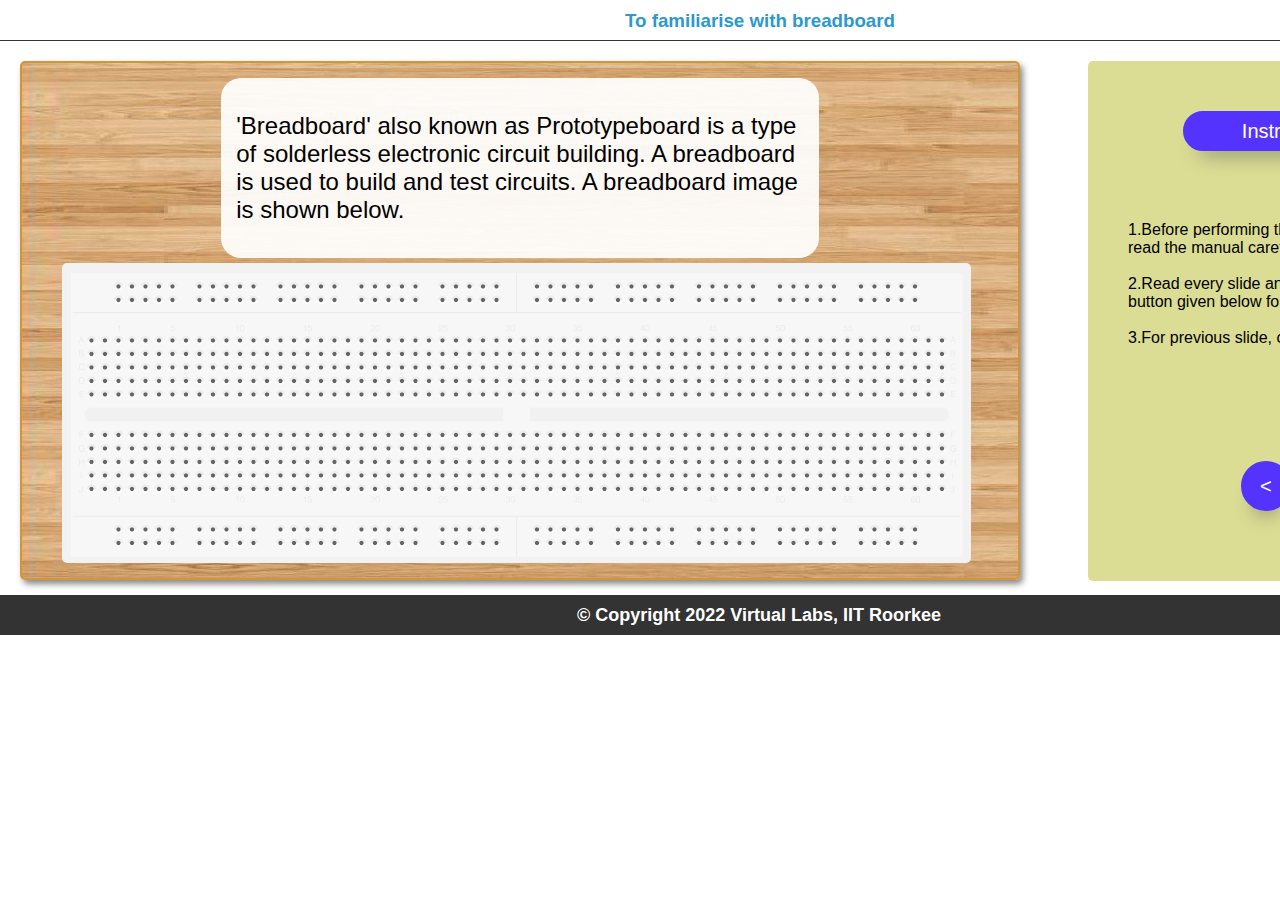
<file: simulation/index.html>
<!DOCTYPE html>
<html lang="en">

<head>
    <meta charset="UTF-8">
    <meta name="viewport" content="width=device-width, initial-scale=1.0">
    <title>To familiarise with breadboard</title>

    <!--JSplumb-->

  

    <link rel="stylesheet" href="css\jsplumbtoolkit-defaults.css">
    <script src="js/jsplumb.min.js"></script>

    <script src="js/jquery-latest.js"></script>
    <script src="js/jquery-ui-latest.js"></script>
    <script src="js/jquery.jsPlumb-1.3.9-all-min.js"></script>

    <!--jQuery-->
    <script src="js\jquery.min.js"></script>

    <!--CSS files-->
    <link rel="stylesheet" href="css/style.css">
</head>

<body onload="radioBtnfun();">
    
    <div id="exp-name">
        <h3>To familiarise with breadboard</h3>
    </div>
    <div id="simulation1">
        <div class="left">
            <div id="mid1">
                <div class="box">
                    <div class="msg-box">
                        <p id="textHere">
                        </p>
                    </div>
                </div>
                <div>
                    <img src="images/board.png" class="slider-img">
                </div>
            </div>
        </div>


        <div class="right">
            <div>
                <button class="right_btn">Instructions</button>
                <div style="padding: 40px;margin-top:30px;">
                    <ol style="list-style-type: none;float: left; text-align: left;">
                        <li>1.Before performing the experiment, please read the manual carefully.</li><br/>
                        <li>2.Read every slide and then click on next button given below for next slide.</li><br/>
                        <li>3.For previous slide, click on previous button.</li><br>
                    </ol>

                </div>
                <div style="margin-top: 150px;">
                    <button class="right_btn1" onclick="Prev();"><</button>
                    <button class="right_btn1" onclick="Next();">></button>
                </div>
            </div>
        </div>
    </div>
    <div id="simulation2">
        <div class="left">

            <div id="mid2">
                <br/>

                <div id="supply2"></div>

                <br/>
                <br/>
                <br/>
                <br/>

                <div id="board2">
                    <div id="R21">  <label id="r1" style="font-size: 15px;color: BLACK;z-index:2;position: absolute;top:450px;left: 170px;visibility: hidden;"><B>A</B></label>
                        <label id="r1" style="font-size: 15px;color: red;z-index:2;position: absolute;top:360px;left: 150px;visibility: hidden;"><B>R<sub>1</sub></B></label>
                        <label id="r1" style="font-size: 15px;color: BLACK;z-index:2;position: absolute;top: 275px;left: 170px;visibility: hidden;"><B>B</B></label>
                    </div>
                    <div id="led21">
                        <label id="l1" style="font-size: 15px;color: BLACK;z-index:2;position: absolute;top:450px;left: 250px;visibility: hidden;"><B>A</B></label>
                        <label id="l1" style="font-size: 15px;color: red;z-index:2;position: absolute;top:275px;left: 257px;visibility: hidden;"><B>L<sub>1</sub></B></label>
                    <label id="l1" style="font-size: 15px;color: BLACK;z-index:2;position: absolute;top: 450px;left: 264px;visibility: hidden;"><B>C</B></label>
                    </div>
                    <div id="led22">
                        <label id="l2" style="font-size: 15px;color: BLACK;z-index:2;position: absolute;top:450px;left: 344px;visibility: hidden;"><B>A</B></label>
                        <label id="l2" style="font-size: 15px;color: red;z-index:2;position: absolute;top:275px;left: 350px;visibility: hidden;"><B>L<sub>2</sub></B></label>
                    <label id="l2" style="font-size: 15px;color: BLACK;z-index:2;position: absolute;top: 450px;left: 358px;visibility: hidden;"><B>C</B></label>
                    </div>
                    <div id="led23">
                        <label id="l3" style="font-size: 15px;color: BLACK;z-index:2;position: absolute;top:450px;left: 438px;visibility: hidden;"><B>A</B></label>
                        <label id="l3" style="font-size: 15px;color: red;z-index:2;position: absolute;top:275px;left: 440px;visibility: hidden;"><B>L<sub>3</sub></B></label>
                    <label id="l3" style="font-size: 15px;color: BLACK;z-index:2;position: absolute;top: 450px;left: 452px;visibility: hidden;"><B>C</B></label>
                    </div>
                </div>

            </div>
            <div id="mid3">
                <br/>

                <div id="supply3"></div>


                <br/>
                <br/>
                <br/>
                <br/>

                <div id="board3">
                    <div id="R31">
                        <label id="r31" style="font-size: 15px;color: BLACK;z-index:2;position: absolute;top:450px;left: 170px;visibility: hidden;"><B>A</B></label>
                        <label id="r31" style="font-size: 15px;color: red;z-index:2;position: absolute;top:360px;left: 150px;visibility: hidden;"><B>R<sub>1</sub></B></label>
                        <label id="r31" style="font-size: 15px;color: BLACK;z-index:2;position: absolute;top: 275px;left: 170px;visibility: hidden;"><B>B</B></label>
                    </div>
                    <div id="led31">
                        <label id="l31" style="font-size: 15px;color: BLACK;z-index:2;position: absolute;top:450px;left: 250px;visibility: hidden;"><B>A</B></label>
                        <label id="l31" style="font-size: 15px;color: red;z-index:2;position: absolute;top:275px;left: 254px;visibility: hidden;"><B>L<sub>1</sub></B></label>
                        <label id="l31" style="font-size: 15px;color: BLACK;z-index:2;position: absolute;top: 450px;left: 264px;visibility: hidden;"><B>C</B></label>
    
                    </div>
                    <div id="R32">
                        <label id="r32" style="font-size: 15px;color: BLACK;z-index:2;position: absolute;top:450px;left: 386px;visibility: hidden;"><B>A</B></label>
                        <label id="r32" style="font-size: 15px;color: red;z-index:2;position: absolute;top:360px;left: 366px;visibility: hidden;"><B>R<sub>2</sub></B></label>
                        <label id="r32" style="font-size: 15px;color: BLACK;z-index:2;position: absolute;top: 275px;left: 386px;visibility: hidden;"><B>B</B></label>
                    </div>
                    <div id="led32">
                        <label id="l32" style="font-size: 15px;color: BLACK;z-index:2;position: absolute;top:450px;left: 468px;visibility: hidden;"><B>A</B></label>
                        <label id="l32" style="font-size: 15px;color: red;z-index:2;position: absolute;top:275px;left: 473px;visibility: hidden;"><B>L<sub>2</sub></B></label>
                        <label id="l32" style="font-size: 15px;color: BLACK;z-index:2;position: absolute;top: 450px;left: 482px;visibility: hidden;"><B>C</B></label>
                    </div>
                    <div id="R33">
                        <label id="r33" style="font-size: 15px;color: BLACK;z-index:2;position: absolute;top:450px;left: 604px;visibility: hidden;"><B>A</B></label>
                        <label id="r33" style="font-size: 15px;color: red;z-index:2;position: absolute;top:360px;left: 584px;visibility: hidden;"><B>R<sub>3</sub></B></label>
                        <label id="r33" style="font-size: 15px;color: BLACK;z-index:2;position: absolute;top: 275px;left: 604px;visibility: hidden;"><B>B</B></label>
                    </div>
                    <div id="led33">
                        <label id="l33" style="font-size: 15px;color: BLACK;z-index:2;position: absolute;top:450px;left: 686px;visibility: hidden;"><B>A</B></label>
                        <label id="l33" style="font-size: 15px;color: red;z-index:2;position: absolute;top:275px;left: 693px;visibility: hidden;"><B>L<sub>3</sub></B></label>
                    <label id="l33" style="font-size: 15px;color: BLACK;z-index:2;position: absolute;top: 450px;left: 700px;visibility: hidden;"><B>C</B></label>
                    </div>
                </div>

            </div>

            <div class="bottom">
                <div>
                    <button id="check" onclick="checkCircuit()" disabled>Check Connection</button>
                    <button id="reset" onclick="reload()">Reset</button>
                </div>
            </div>
        </div>

        <div class="right">
            <div>
                <div class="radioBtn">
                    <div>
                        
                        <div>
                            <label class="container">
                                <input type="radio" checked="checked" name="radio" value="Series" oninput="radioBtnfun();">
                                <span class="checkmark">Series</span>
                            </label>
                            <label class="container" style="margin-left: 30px;">
                                <input type="radio" name="radio" value="Parallel" oninput="radioBtnfun();">
                                <span class="checkmark">Parallel</span>
                            </label>
                        </div>
    
                    </div>
    
                </div>
                <button class="right_btn2" id="First2">Instructions</button>
                <div class="Button-data" id="First_Data2" >
                    <div class="panel">
                        <button class="close-btn" id="close-btn2"><span>&#10005</span></button>
                        <p>Series connections on Breadboard -</p>
                        <br/>
                        <ol type="1" style="padding-left: 20px;text-align: left;">
                        <li>Click on the Component button to place components on the table.</li>
                        <li>Make connections as per the circuit diagram.</li>
                        <figure>
                            <img src="images/image003.jpg" style="height: 160px; width:400px; margin-left: 15px;">
                           <figcaption style="margin-left: 20px;">Fig. 1 Circuit diagram for series connections of LEDs</figcaption>
                          </figure><br/>
                        <li>Click on Check Connections button. If connections are right, click on ‘OK’, then Simulation will become active. </li>
                        <li>Observe output i.e. all LEDs will be ON.</li>
                        <li>Now select Parallel connection.</li>
                    </ol>
                    </div>
                </div>
                <button class="right_btn2" id="First3">Instructions</button>
                <div class="Button-data" id="First_Data3" >
                    <div class="panel">
                        <button class="close-btn" id="close-btn3"><span>&#10005</span></button>
                        <p>Parallel connections on Breadboard -</p>
                        <br/>
                        <ol type="1" style="padding-left: 20px;text-align: left;">
                            <li>Click on the Component button to place components on the table.</li>
                            <li>Make connections as per the circuit diagram.</li>
                            <figure>
                                <img src="images/image005.jpg" style="height: 160px; width:300px; margin-left: 50px;">
                                <figcaption style="margin-left: 20px;">Fig. 1 Circuit diagram for parallel connections of LEDs</figcaption>
                              </figure>
                              <br/>
                            <li>Click on Check Connections button. If connections are right, click on ‘OK’, then Simulation will become active.</li>
                            <li>Observe output i.e. all LEDs will be ON.</li>
                            <li>Click on ‘>’ button for next slide.</li>
                        </ol>
                    </div>
                </div>
            </div>
            <div class="Components" id="seriesComp">
                <button class="right_btn" id="second">Components</button>
                <div style="margin-top: 25px;">
                    <button class="comp-btn" id="breadbutton" style="margin-left: 40px;" onclick="breadboard2()">Breadboard</button>
                    <button class="comp-btn" id="supplybutton" onclick="supply2()">Supply</button>
                </div>
                <div>
                    <button class="comp-btn" id="resistancebutton" style="margin-left: 40px;" onclick="R21()">Resistance</button>                   
                    <button class="comp-btn" id="ledbutton" onclick="led21();led22();led23();">LED</button>
     
                </div>
            </div>
            <div class="Components" id="parallelComp">
                <button class="right_btn" id="second">Components</button>
                <div style="margin-top: 25px;">
                    <button class="comp-btn" id="breadbutton3" style="margin-left: 40px;" onclick="breadboard3()">Breadboard</button>
                    <button class="comp-btn"  id="supplybutton3" onclick="supply3()">Supply</button>
                </div>
                <div>
                    <button class="comp-btn" id="resistancebutton3" style="margin-left: 40px;" onclick="R31();R32();R33();" >Resistance</button>
                    <button class="comp-btn" id="ledbutton3" onclick="led31();led32();led33();">LED</button>
   
                </div>
            </div>
            <div style="margin-top: 10px;">
                    <button class="right_btn1" onclick="Prev();"><</button>
                    <button class="right_btn1" onclick="Next();">></button>
                </div>

        </div>
    </div>
    <div id="simulation4">
        <div class="left">

            <div id="mid4">

                <br/>

                <div id="supply4"></div>

                <div id="inputs">
                    <label>A</label>
                    <div id="input_A"><img src="images/switch_0.png" id="input_a" width="50" height="75" onclick="changeA()"></div>
                    <label>B</label>
                    <div id="input_B"><img src="images/switch_0.png" id="input_b" width="50" height="75" onclick="changeB()"></div>
                </div>

                <br/>
                <br/>
                <br/>
                <br/>

                <div id="board4">
                    <div id="ic7432"></div>
                    <div id="R41">
                        <label id="r41" style="font-size: 15px;color: BLACK;z-index:2;position: absolute;top:470px;left: 426px;visibility: hidden;"><B>A</B></label>
                        <label id="r41" style="font-size: 15px;color: red;z-index:2;position: absolute;top:380px;left: 406px;visibility: hidden;"><B>R<sub>1</sub></B></label>
                        <label id="r41" style="font-size: 15px;color: BLACK;z-index:2;position: absolute;top: 295px;left: 426px;visibility: hidden;"><B>B</B></label>
                    </div>
                    <div id="led41">
                        <label id="l41" style="font-size: 15px;color: BLACK;z-index:2;position: absolute;top:470px;left: 510px;visibility: hidden;"><B>A</B></label>
                        <label id="l41" style="font-size: 15px;color: red;z-index:2;position: absolute;top:295px;left: 515px;visibility: hidden;"><B>L<sub>1</sub></B></label>
                        <label id="l41" style="font-size: 15px;color: BLACK;z-index:2;position: absolute;top: 470px;left: 523px;visibility: hidden;"><B>C</B></label>
                    </div>
                </div>

            </div>
            <div class="bottom">
                <div>
                    <button id="check1" onclick="checkCircuit4()" disabled>Check Connection</button>
                    <button id="reset" onclick="reload()">Reset</button>
                </div>
            </div>
        </div>

        <div class="right">
            <div class="Button-data" id="First_Data4">
                <div class="panel" style="height: 650px;">
                    <button class="close-btn" id="close-btn4"><span>&#10005</span></button>
                    <p>Familiarisation with Logic Gate connections of an IC 7432 - </p>
                    <br/>
                    <ol type="1" style="padding-left: 20px;text-align: justify;">
                        <li>Click on the '<b>Component</b>' button to place components on the table.</li>
                        <li>Connect pin 14 to the power supply (+5V) and pin 7 to ground (0V). (Refer pin diagram of IC 7432).</li>
                        <li>Connect pin 1 and pin 2 to toggle switches A and B respectively.</li>
                        <li>Connect corresponding output terminal (pin 3) to resistance (220 Ω). The other end of resistance is connected to positive (+) terminal of LED.</li>
                        <li>Connect negative (–) terminal of the LED to ground.</li>
                        <figure>
                            <img src="images/image007.png" style="height: 150px; margin-left: 20px;">
                            <figcaption style="margin-left: 100px;">Fig. 1 Pin diagram of IC 7432</figcaption>
                          </figure>
                          <br/>
                        <li>Click on '<B>Check Connections</B>' button. If connections are right, click on ‘OK’, then Simulation will become active. </li>
                        <li>Apply different combinations (0,0); (0,1); (1,0) and (1,1) to input terminals of one gate (say pins 1 and 2) by using toggle switches A and B.</li>
                        <li>Observe the corresponding output on the LED.</li>
                        <li>Fill the observed values in the Truth Table.</li>
                        <li>Verify the Truth Table of OR gate from the experimental results by clicking on '<b>Check</b>' button, if outputs are correct then click on OK.</li>
                        <li>Repeat steps 3 to 10 for different gates of the IC. </li>
                    </ol>

            
                </div>
            </div>
            <div class="Button-data" id="Second_Data4">
                <div class="Components2" style="padding: 10px;">
                    <button class="close-btn" id="close-btn5" style="margin-top: 7px;"><span>&#10005</span></button>
                    <div>
                        <button id="breadbutton4" onclick="breadboard4()">Breadboard</button>
                        <button id="supplybutton4" onclick="supply4()">Supply</button>
                        <button id="icbutton4" onclick="ic7432()">IC7432</button>
                    </div>
                    <div>
                        <button id="ledbutton4" onclick="led41()">LED</button>                      
                        <button id="resistancebutton4" onclick="R41()">Resistance</button>                                        
                        <button id="inputsbutton4" onclick="inputs()">Toggle Switches</button>
                    </div>
                </div>
            </div>
            <div>
                <button class="right_btn" id="First4">Instructions</button>
                <button class="right_btn" id="second4" style="margin-top: 20px;">Components</button>
            </div>
            

            <div class="truth_table" id="table">
                <h2>Truth table</h2>
                <div id="a">
                    <table class="table">
                        <thead>
                            <tr>
                                <th>A</th>
                                <th>B</th>
                                <th> A+B </th>

                            </tr>
                        </thead>
                        <tbody>
                            <tr>
                                <td>0</td>
                                <td>0</td>
                                <td><input id="a1" type="text"></td>

                            </tr>
                            <tr>
                                <td>0</td>
                                <td>1</td>
                                <td><input id="a2" type="text"></td>

                            </tr>
                            <tr>
                                <td>1</td>
                                <td>0</td>
                                <td><input id="a3" type="text"></td>

                            </tr>
                            <tr>
                                <td>1</td>
                                <td>1</td>
                                <td><input id="a4" type="text"></td>

                            </tr>
                        </tbody>

                    </table>
                    <div class="table_btn">
                        <button id="tab_reset" onclick="resetTable()">Reset</button>
                        <button class="tab_check" id="tab_check" onclick="a()" disabled>Check</button>
                       
                    </div>
                </div>
              
            </div>



            <div style="margin-top: 10px;">
                    <button class="right_btn1" onclick="Prev();"><</button>
                    <button class="right_btn1" onclick="Next();">></button>
                </div>

        </div>
    </div>
    <div id="copyright">
        <p style="font-weight:bold">&copy; Copyright 2022 Virtual Labs, IIT Roorkee</p>
    </div>
    <script src="js/index.js"></script>
<script src="../assets/js/iframeResize.js"></script></body>

<script src="js/graph.js"></script>

</html>
</file>
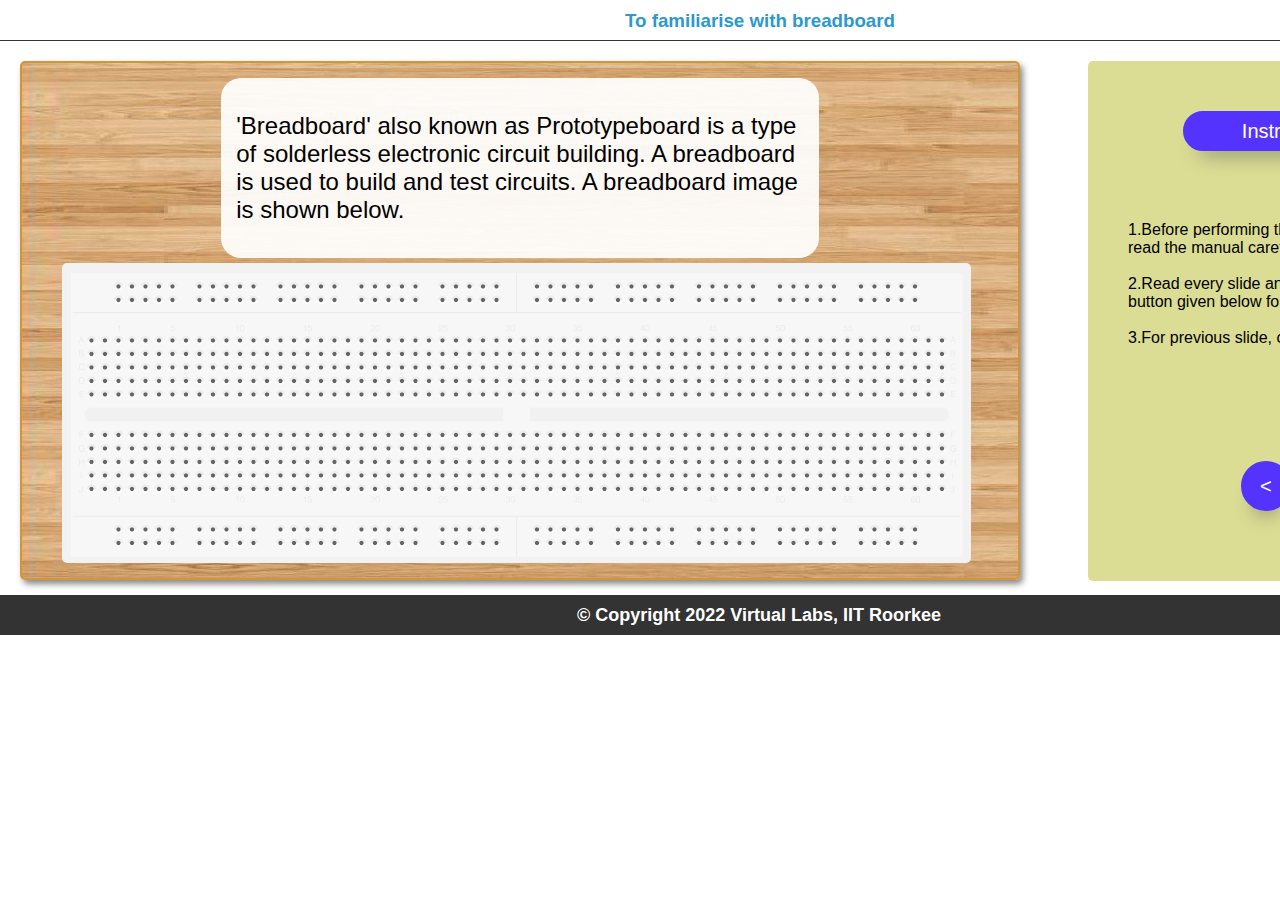
<file: experiment/simulation/index.html>
<!DOCTYPE html>
<html lang="en">

<head>
    <meta charset="UTF-8">
    <meta name="viewport" content="width=device-width, initial-scale=1.0">
    <title>To familiarise with breadboard</title>

    <!--JSplumb-->

  

    <link rel="stylesheet" href="css\jsplumbtoolkit-defaults.css">
    <script src="js/jsplumb.min.js"></script>

    <script src="js/jquery-latest.js"></script>
    <script src="js/jquery-ui-latest.js"></script>
    <script src="js/jquery.jsPlumb-1.3.9-all-min.js"></script>

    <!--jQuery-->
    <script src="js\jquery.min.js"></script>

    <!--CSS files-->
    <link rel="stylesheet" href="css/style.css">
</head>

<body onload="radioBtnfun();">
    
    <div id="exp-name">
        <h3>To familiarise with breadboard</h3>
    </div>
    <div id="simulation1">
        <div class="left">
            <div id="mid1">
                <div class="box">
                    <div class="msg-box">
                        <p id="textHere">
                        </p>
                    </div>
                </div>
                <div>
                    <img src="images/board.png" class="slider-img">
                </div>
            </div>
        </div>


        <div class="right">
            <div>
                <button class="right_btn">Instructions</button>
                <div style="padding: 40px;margin-top:30px;">
                    <ol style="list-style-type: none;float: left; text-align: left;">
                        <li>1.Before performing the experiment, please read the manual carefully.</li><br/>
                        <li>2.Read every slide and then click on next button given below for next slide.</li><br/>
                        <li>3.For previous slide, click on previous button.</li><br>
                    </ol>

                </div>
                <div style="margin-top: 150px;">
                    <button class="right_btn1" onclick="Prev();"><</button>
                    <button class="right_btn1" onclick="Next();">></button>
                </div>
            </div>
        </div>
    </div>
    <div id="simulation2">
        <div class="left">

            <div id="mid2">
                <br/>

                <div id="supply2"></div>

                <br/>
                <br/>
                <br/>
                <br/>

                <div id="board2">
                    <div id="R21">  <label id="r1" style="font-size: 15px;color: BLACK;z-index:2;position: absolute;top:450px;left: 170px;visibility: hidden;"><B>A</B></label>
                        <label id="r1" style="font-size: 15px;color: red;z-index:2;position: absolute;top:360px;left: 150px;visibility: hidden;"><B>R<sub>1</sub></B></label>
                        <label id="r1" style="font-size: 15px;color: BLACK;z-index:2;position: absolute;top: 275px;left: 170px;visibility: hidden;"><B>B</B></label>
                    </div>
                    <div id="led21">
                        <label id="l1" style="font-size: 15px;color: BLACK;z-index:2;position: absolute;top:450px;left: 250px;visibility: hidden;"><B>A</B></label>
                        <label id="l1" style="font-size: 15px;color: red;z-index:2;position: absolute;top:275px;left: 257px;visibility: hidden;"><B>L<sub>1</sub></B></label>
                    <label id="l1" style="font-size: 15px;color: BLACK;z-index:2;position: absolute;top: 450px;left: 264px;visibility: hidden;"><B>C</B></label>
                    </div>
                    <div id="led22">
                        <label id="l2" style="font-size: 15px;color: BLACK;z-index:2;position: absolute;top:450px;left: 344px;visibility: hidden;"><B>A</B></label>
                        <label id="l2" style="font-size: 15px;color: red;z-index:2;position: absolute;top:275px;left: 350px;visibility: hidden;"><B>L<sub>2</sub></B></label>
                    <label id="l2" style="font-size: 15px;color: BLACK;z-index:2;position: absolute;top: 450px;left: 358px;visibility: hidden;"><B>C</B></label>
                    </div>
                    <div id="led23">
                        <label id="l3" style="font-size: 15px;color: BLACK;z-index:2;position: absolute;top:450px;left: 438px;visibility: hidden;"><B>A</B></label>
                        <label id="l3" style="font-size: 15px;color: red;z-index:2;position: absolute;top:275px;left: 440px;visibility: hidden;"><B>L<sub>3</sub></B></label>
                    <label id="l3" style="font-size: 15px;color: BLACK;z-index:2;position: absolute;top: 450px;left: 452px;visibility: hidden;"><B>C</B></label>
                    </div>
                </div>

            </div>
            <div id="mid3">
                <br/>

                <div id="supply3"></div>


                <br/>
                <br/>
                <br/>
                <br/>

                <div id="board3">
                    <div id="R31">
                        <label id="r31" style="font-size: 15px;color: BLACK;z-index:2;position: absolute;top:450px;left: 170px;visibility: hidden;"><B>A</B></label>
                        <label id="r31" style="font-size: 15px;color: red;z-index:2;position: absolute;top:360px;left: 150px;visibility: hidden;"><B>R<sub>1</sub></B></label>
                        <label id="r31" style="font-size: 15px;color: BLACK;z-index:2;position: absolute;top: 275px;left: 170px;visibility: hidden;"><B>B</B></label>
                    </div>
                    <div id="led31">
                        <label id="l31" style="font-size: 15px;color: BLACK;z-index:2;position: absolute;top:450px;left: 250px;visibility: hidden;"><B>A</B></label>
                        <label id="l31" style="font-size: 15px;color: red;z-index:2;position: absolute;top:275px;left: 254px;visibility: hidden;"><B>L<sub>1</sub></B></label>
                        <label id="l31" style="font-size: 15px;color: BLACK;z-index:2;position: absolute;top: 450px;left: 264px;visibility: hidden;"><B>C</B></label>
    
                    </div>
                    <div id="R32">
                        <label id="r32" style="font-size: 15px;color: BLACK;z-index:2;position: absolute;top:450px;left: 386px;visibility: hidden;"><B>A</B></label>
                        <label id="r32" style="font-size: 15px;color: red;z-index:2;position: absolute;top:360px;left: 366px;visibility: hidden;"><B>R<sub>2</sub></B></label>
                        <label id="r32" style="font-size: 15px;color: BLACK;z-index:2;position: absolute;top: 275px;left: 386px;visibility: hidden;"><B>B</B></label>
                    </div>
                    <div id="led32">
                        <label id="l32" style="font-size: 15px;color: BLACK;z-index:2;position: absolute;top:450px;left: 468px;visibility: hidden;"><B>A</B></label>
                        <label id="l32" style="font-size: 15px;color: red;z-index:2;position: absolute;top:275px;left: 473px;visibility: hidden;"><B>L<sub>2</sub></B></label>
                        <label id="l32" style="font-size: 15px;color: BLACK;z-index:2;position: absolute;top: 450px;left: 482px;visibility: hidden;"><B>C</B></label>
                    </div>
                    <div id="R33">
                        <label id="r33" style="font-size: 15px;color: BLACK;z-index:2;position: absolute;top:450px;left: 604px;visibility: hidden;"><B>A</B></label>
                        <label id="r33" style="font-size: 15px;color: red;z-index:2;position: absolute;top:360px;left: 584px;visibility: hidden;"><B>R<sub>3</sub></B></label>
                        <label id="r33" style="font-size: 15px;color: BLACK;z-index:2;position: absolute;top: 275px;left: 604px;visibility: hidden;"><B>B</B></label>
                    </div>
                    <div id="led33">
                        <label id="l33" style="font-size: 15px;color: BLACK;z-index:2;position: absolute;top:450px;left: 686px;visibility: hidden;"><B>A</B></label>
                        <label id="l33" style="font-size: 15px;color: red;z-index:2;position: absolute;top:275px;left: 693px;visibility: hidden;"><B>L<sub>3</sub></B></label>
                    <label id="l33" style="font-size: 15px;color: BLACK;z-index:2;position: absolute;top: 450px;left: 700px;visibility: hidden;"><B>C</B></label>
                    </div>
                </div>

            </div>

            <div class="bottom">
                <div>
                    <button id="check" onclick="checkCircuit()" disabled>Check Connection</button>
                    <button id="reset" onclick="reload()">Reset</button>
                </div>
            </div>
        </div>

        <div class="right">
            <div>
                <div class="radioBtn">
                    <div>
                        
                        <div>
                            <label class="container">
                                <input type="radio" checked="checked" name="radio" value="Series" oninput="radioBtnfun();">
                                <span class="checkmark">Series</span>
                            </label>
                            <label class="container" style="margin-left: 30px;">
                                <input type="radio" name="radio" value="Parallel" oninput="radioBtnfun();">
                                <span class="checkmark">Parallel</span>
                            </label>
                        </div>
    
                    </div>
    
                </div>
                <button class="right_btn2" id="First2">Instructions</button>
                <div class="Button-data" id="First_Data2" >
                    <div class="panel">
                        <button class="close-btn" id="close-btn2"><span>&#10005</span></button>
                        <p>Series connections on Breadboard -</p>
                        <br/>
                        <ol type="1" style="padding-left: 20px;text-align: left;">
                        <li>Click on the Component button to place components on the table.</li>
                        <li>Make connections as per the circuit diagram.</li>
                        <figure>
                            <img src="images/image003.jpg" style="height: 160px; width:400px; margin-left: 15px;">
                           <figcaption style="margin-left: 20px;">Fig. 1 Circuit diagram for series connections of LEDs</figcaption>
                          </figure><br/>
                        <li>Click on Check Connections button. If connections are right, click on ‘OK’, then Simulation will become active. </li>
                        <li>Observe output i.e. all LEDs will be ON.</li>
                        <li>Now select Parallel connection.</li>
                    </ol>
                    </div>
                </div>
                <button class="right_btn2" id="First3">Instructions</button>
                <div class="Button-data" id="First_Data3" >
                    <div class="panel">
                        <button class="close-btn" id="close-btn3"><span>&#10005</span></button>
                        <p>Parallel connections on Breadboard -</p>
                        <br/>
                        <ol type="1" style="padding-left: 20px;text-align: left;">
                            <li>Click on the Component button to place components on the table.</li>
                            <li>Make connections as per the circuit diagram.</li>
                            <figure>
                                <img src="images/image005.jpg" style="height: 160px; width:300px; margin-left: 50px;">
                                <figcaption style="margin-left: 20px;">Fig. 1 Circuit diagram for parallel connections of LEDs</figcaption>
                              </figure>
                              <br/>
                            <li>Click on Check Connections button. If connections are right, click on ‘OK’, then Simulation will become active.</li>
                            <li>Observe output i.e. all LEDs will be ON.</li>
                            <li>Click on ‘>’ button for next slide.</li>
                        </ol>
                    </div>
                </div>
            </div>
            <div class="Components" id="seriesComp">
                <button class="right_btn" id="second">Components</button>
                <div style="margin-top: 25px;">
                    <button class="comp-btn" id="breadbutton" style="margin-left: 40px;" onclick="breadboard2()">Breadboard</button>
                    <button class="comp-btn" id="supplybutton" onclick="supply2()">Supply</button>
                </div>
                <div>
                    <button class="comp-btn" id="resistancebutton" style="margin-left: 40px;" onclick="R21()">Resistance</button>                   
                    <button class="comp-btn" id="ledbutton" onclick="led21();led22();led23();">LED</button>
     
                </div>
            </div>
            <div class="Components" id="parallelComp">
                <button class="right_btn" id="second">Components</button>
                <div style="margin-top: 25px;">
                    <button class="comp-btn" id="breadbutton3" style="margin-left: 40px;" onclick="breadboard3()">Breadboard</button>
                    <button class="comp-btn"  id="supplybutton3" onclick="supply3()">Supply</button>
                </div>
                <div>
                    <button class="comp-btn" id="resistancebutton3" style="margin-left: 40px;" onclick="R31();R32();R33();" >Resistance</button>
                    <button class="comp-btn" id="ledbutton3" onclick="led31();led32();led33();">LED</button>
   
                </div>
            </div>
            <div style="margin-top: 10px;">
                    <button class="right_btn1" onclick="Prev();"><</button>
                    <button class="right_btn1" onclick="Next();">></button>
                </div>

        </div>
    </div>
    <div id="simulation4">
        <div class="left">

            <div id="mid4">

                <br/>

                <div id="supply4"></div>

                <div id="inputs">
                    <label>A</label>
                    <div id="input_A"><img src="images/switch_0.png" id="input_a" width="50" height="75" onclick="changeA()"></div>
                    <label>B</label>
                    <div id="input_B"><img src="images/switch_0.png" id="input_b" width="50" height="75" onclick="changeB()"></div>
                </div>

                <br/>
                <br/>
                <br/>
                <br/>

                <div id="board4">
                    <div id="ic7432"></div>
                    <div id="R41">
                        <label id="r41" style="font-size: 15px;color: BLACK;z-index:2;position: absolute;top:470px;left: 426px;visibility: hidden;"><B>A</B></label>
                        <label id="r41" style="font-size: 15px;color: red;z-index:2;position: absolute;top:380px;left: 406px;visibility: hidden;"><B>R<sub>1</sub></B></label>
                        <label id="r41" style="font-size: 15px;color: BLACK;z-index:2;position: absolute;top: 295px;left: 426px;visibility: hidden;"><B>B</B></label>
                    </div>
                    <div id="led41">
                        <label id="l41" style="font-size: 15px;color: BLACK;z-index:2;position: absolute;top:470px;left: 510px;visibility: hidden;"><B>A</B></label>
                        <label id="l41" style="font-size: 15px;color: red;z-index:2;position: absolute;top:295px;left: 515px;visibility: hidden;"><B>L<sub>1</sub></B></label>
                        <label id="l41" style="font-size: 15px;color: BLACK;z-index:2;position: absolute;top: 470px;left: 523px;visibility: hidden;"><B>C</B></label>
                    </div>
                </div>

            </div>
            <div class="bottom">
                <div>
                    <button id="check1" onclick="checkCircuit4()" disabled>Check Connection</button>
                    <button id="reset" onclick="reload()">Reset</button>
                </div>
            </div>
        </div>

        <div class="right">
            <div class="Button-data" id="First_Data4">
                <div class="panel" style="height: 650px;">
                    <button class="close-btn" id="close-btn4"><span>&#10005</span></button>
                    <p>Familiarisation with Logic Gate connections of an IC 7432 - </p>
                    <br/>
                    <ol type="1" style="padding-left: 20px;text-align: justify;">
                        <li>Click on the '<b>Component</b>' button to place components on the table.</li>
                        <li>Connect pin 14 to the power supply (+5V) and pin 7 to ground (0V). (Refer pin diagram of IC 7432).</li>
                        <li>Connect pin 1 and pin 2 to toggle switches A and B respectively.</li>
                        <li>Connect corresponding output terminal (pin 3) to resistance (220 Ω). The other end of resistance is connected to positive (+) terminal of LED.</li>
                        <li>Connect negative (–) terminal of the LED to ground.</li>
                        <figure>
                            <img src="images/image007.png" style="height: 150px; margin-left: 20px;">
                            <figcaption style="margin-left: 100px;">Fig. 1 Pin diagram of IC 7432</figcaption>
                          </figure>
                          <br/>
                        <li>Click on '<B>Check Connections</B>' button. If connections are right, click on ‘OK’, then Simulation will become active. </li>
                        <li>Apply different combinations (0,0); (0,1); (1,0) and (1,1) to input terminals of one gate (say pins 1 and 2) by using toggle switches A and B.</li>
                        <li>Observe the corresponding output on the LED.</li>
                        <li>Fill the observed values in the Truth Table.</li>
                        <li>Verify the Truth Table of OR gate from the experimental results by clicking on '<b>Check</b>' button, if outputs are correct then click on OK.</li>
                        <li>Repeat steps 3 to 10 for different gates of the IC. </li>
                    </ol>

            
                </div>
            </div>
            <div class="Button-data" id="Second_Data4">
                <div class="Components2" style="padding: 10px;">
                    <button class="close-btn" id="close-btn5" style="margin-top: 7px;"><span>&#10005</span></button>
                    <div>
                        <button id="breadbutton4" onclick="breadboard4()">Breadboard</button>
                        <button id="supplybutton4" onclick="supply4()">Supply</button>
                        <button id="icbutton4" onclick="ic7432()">IC7432</button>
                    </div>
                    <div>
                        <button id="ledbutton4" onclick="led41()">LED</button>                      
                        <button id="resistancebutton4" onclick="R41()">Resistance</button>                                        
                        <button id="inputsbutton4" onclick="inputs()">Toggle Switches</button>
                    </div>
                </div>
            </div>
            <div>
                <button class="right_btn" id="First4">Instructions</button>
                <button class="right_btn" id="second4" style="margin-top: 20px;">Components</button>
            </div>
            

            <div class="truth_table" id="table">
                <h2>Truth table</h2>
                <div id="a">
                    <table class="table">
                        <thead>
                            <tr>
                                <th>A</th>
                                <th>B</th>
                                <th> A+B </th>

                            </tr>
                        </thead>
                        <tbody>
                            <tr>
                                <td>0</td>
                                <td>0</td>
                                <td><input id="a1" type="text"></td>

                            </tr>
                            <tr>
                                <td>0</td>
                                <td>1</td>
                                <td><input id="a2" type="text"></td>

                            </tr>
                            <tr>
                                <td>1</td>
                                <td>0</td>
                                <td><input id="a3" type="text"></td>

                            </tr>
                            <tr>
                                <td>1</td>
                                <td>1</td>
                                <td><input id="a4" type="text"></td>

                            </tr>
                        </tbody>

                    </table>
                    <div class="table_btn">
                        <button id="tab_reset" onclick="resetTable()">Reset</button>
                        <button class="tab_check" id="tab_check" onclick="a()" disabled>Check</button>
                       
                    </div>
                </div>
              
            </div>



            <div style="margin-top: 10px;">
                    <button class="right_btn1" onclick="Prev();"><</button>
                    <button class="right_btn1" onclick="Next();">></button>
                </div>

        </div>
    </div>
    <div id="copyright">
        <p style="font-weight:bold">&copy; Copyright 2022 Virtual Labs, IIT Roorkee</p>
    </div>
    <script src="js/index.js"></script>
</body>

<script src="js/graph.js"></script>

</html>
</file>
<file: simulation/css/style.css>
* {
    margin: 0px;
    padding: 0;
    font-family: 'Raleway', sans-serif;
}

button:focus {
    outline: none;
}


/*header section template styling*/

#header {
    border-bottom: 8px solid #ff6600;
    font-family: 'Raleway', sans-serif;
    width: 1518px;
    top: 0;
    background-color: #fff!important;
}

#header img {
    padding: 8px 8px 4px 32px;
}

#labName {
    float: right;
    font-size: 25px;
    align-items: center;
    margin-top: 30px;
    margin-right: 40px;
    color: #2C99CE;
}

#exp-name {
    width: 1500px;
    text-align: center;
    padding: 10px;
    height: 20px;
    color: #2C99CE;
    font-family: 'Raleway', sans-serif;
    border-bottom: 1px solid #333;
}

#simulation1 {
    height: 550px;
    width: 1518px;
    display: inline-block;
}

#simulation2 {
    height: 590px;
    width: 1518px;
    display: none;
}

#simulation4 {
    height: 590px;
    width: 1518px;
    display: none;
}

/*left side views*/

.left {
    padding-top: 20px;
    margin-left: 20px;
    float: left;
    width: 1000px;
    height: 550px;
    display: block;
}


/*Screen for experiment*/

#mid1 {
    height: 515px;
    border: 2px solid #d39538;
    box-shadow: 3px 4px 6px #888888;
    border-radius: 5px;
    background-image: url('../images/desk2.jpg');
}

#mid2 {
    height: 515px;
    border: 2px solid #d39538;
    box-shadow: 3px 4px 6px #888888;
    border-radius: 5px;
    background-image: url('../images/desk2.jpg');
}

#mid3 {
    height: 515px;
    border: 2px solid #d39538;
    box-shadow: 3px 4px 6px #888888;
    border-radius: 5px;
    background-image: url('../images/desk2.jpg');
}

#mid4 {
    height: 515px;
    border: 2px solid #d39538;
    box-shadow: 3px 4px 6px #888888;
    border-radius: 5px;
    background-image: url('../images/desk2.jpg');
}


/* Components */


/*for simulation 2 and mid 2*/

#board2 {
    margin: auto;
    height: 300px;
    width: 909px;
    border-radius: 5px;
    border: 3px solid #d6d3d3;
    box-shadow: 3px 4px 6px #888888;
    background-image: url('../images/board.png');
    display: block;
    visibility: hidden;
}

#board3 {
    margin: auto;
    height: 300px;
    width: 909px;
    border-radius: 5px;
    border: 3px solid #d6d3d3;
    box-shadow: 3px 4px 6px #888888;
    background-image: url('../images/board.png');
    display: block;
    visibility: hidden;
}

#board4 {
    margin: auto;
    height: 300px;
    width: 909px;
    border-radius: 5px;
    border: 3px solid #d6d3d3;
    box-shadow: 3px 4px 6px #888888;
    background-image: url('../images/board.png');
    display: block;
    visibility: hidden;
}

#supply2 {
    height: 78px;
    width: 119px;
    margin-left: 100px;
    background-image: url('../images/supply.png');
    border-radius: 10px;
    box-shadow: 1px 2px 4px #333;
    background-size: cover;
    display: inline-block;
    visibility: hidden;
}

#supply3 {
    height: 78px;
    width: 119px;
    margin-left: 100px;
    background-image: url('../images/supply.png');
    border-radius: 10px;
    box-shadow: 1px 2px 4px #333;
    background-size: cover;
    display: inline-block;
    visibility: hidden;
}

#supply4 {
    height: 78px;
    width: 119px;
    margin-left: 100px;
    background-image: url('../images/supply.png');
    border-radius: 10px;
    box-shadow: 1px 2px 4px #333;
    background-size: cover;
    display: inline-block;
    visibility: hidden;
}

#R21 {
    height: 160px;
    width: 16px;
    margin:72px 0 0 102px;
    background-image: url('../images/r.png');
    background-size: cover;
    display: inline-block;
    visibility: hidden;
}


#R31 {
    height: 160px;
    width: 16px;
    margin:72px 0 0 102px;
    background-image: url('../images/r.png');
    background-size: cover;
    display: inline-block;
    visibility: hidden;
}

#R32{
    height: 160px;
    width: 16px;
    margin:72px 0 0 102px;
    background-image: url('../images/r.png');
    background-size: cover;
    display: inline-block;
    visibility: hidden;
}

#R33{
    height: 160px;
    width: 16px;
    margin:72px 0 0 102px;
    background-image: url('../images/r.png');
    background-size: cover;
    display: inline-block;
    visibility: hidden;
}


#R41 {
    height: 160px;
    width: 16px;
    margin:72px 0 0 102px;
    background-image: url('../images/r.png');
    background-size: cover;
    display: inline-block;
    visibility: hidden;
}

#led21 {
    height: 140px;
    width: 31px;
    margin-left: 59px;
    background-image: url('../images/led0.png');
    background-size: cover;
    display: inline-block;
    visibility: hidden;
}

#led22 {
    height: 140px;
    width: 31px;
    margin-left: 59px;
    background-image: url('../images/led0.png');
    background-size: cover;
    display: inline-block;
    visibility: hidden;
  
}
#led23 {
    height: 140px;
    width: 31px;
    margin-left: 59px;
    background-image: url('../images/led0.png');
    background-size: cover;
    display: inline-block;
    visibility: hidden;
}

#led31 {
    height: 140px;
    width: 31px;
    margin-left: 59px;
    background-image: url('../images/led0.png');
    background-size: cover;
    display: inline-block;
    visibility: hidden;
}

#led32 {
    height: 140px;
    width: 31px;
    margin-left: 59px;
    background-image: url('../images/led0.png');
    background-size: cover;
    display: inline-block;
    visibility: hidden;
}
#led33 {
    height: 140px;
    width: 31px;
    margin-left: 59px;
    background-image: url('../images/led0.png');
    background-size: cover;
    display: inline-block;
    visibility: hidden;
}


#led41 {
    height: 140px;
    width: 31px;
    margin-left: 59px;
    background-image: url('../images/led0.png');
    background-size: cover;
    display: inline-block;
    visibility: hidden;
}



#ic7432 {
    height: 158px;
    width: 96px;
    margin: 72.4px 0px 0px 156.6px;
    background-image: url('../images/ic7432.png');
    display: inline-block;
    visibility: hidden;
}

#inputs {
    height: 100px;
    width: 280px;
    display: inline-block;
    visibility: hidden;
}

#input_A {
    height: 75px;
    width: 50px;
    display: inline-block;
}

#input_B {
    height: 75px;
    width: 50px;
    display: inline-block;
}


/*for simulation 3 and mid 3*/


/*check connection and reset button*/

button:disabled{
    cursor: not-allowed;
    opacity: 0.6;
}
.bottom {
    height: 60px;
    text-align: center;
}

.bottom button {
    margin: 10px 80px 10px 80px;
    height: 40px;
    width: 210px;
    font-size: 15px;
    border: none;
    font-weight: bold;
    border-radius: 25px;
    color: white;
}

#check {
    border: 2px rgb(0, 168, 8) solid;
    background: rgb(0, 168, 8);
}

#check:hover {
    color: rgb(0, 168, 8);
    background: white;
    font-size: 16px;
}

#check1 {
    border: 2px rgb(0, 168, 8) solid;
    background: rgb(0, 168, 8);
}

#check1:hover {
    color: rgb(0, 168, 8);
    background: white;
    font-size: 16px;
}

#reset {
    border: 2px rgb(255, 54, 54) solid;
    background: rgb(255, 54, 54);
}

#reset:hover {
    color: rgb(255, 54, 54);
    background: white;
    font-size: 16px;
}


/*right side views*/

.right {
    margin-top: 20px;
    margin-right: 20px;
    float: right;
    border-radius: 5px;
    background: rgb(220, 221, 148);
    width: 410px;
    height: 550px;
    text-align: center;
    display: block;
}


/*right side buttons*/

.right_btn {
    height: 40px;
    width: 220px;
    font-size: 20px;
    cursor: pointer;
    background: white;
    font-weight: 500;
    background: #5433FF;
    border: 2px solid #5433ff;
    box-shadow: 0 16px 22px -17px #03153B;
    color: #fff;
    cursor: pointer;
    margin-top: 50px;
    border-radius: 20px;
}


.right_btn:hover {
    background-color: #ffffff;
    color: #5433FF;
}


.right_btn2 {
    height: 40px;
    width: 220px;
    font-size: 20px;
    cursor: pointer;
    background: white;
    font-weight: 500;
    background: #5433FF;
    border: 2px solid #5433ff;
    box-shadow: 0 16px 22px -17px #03153B;
    color: #fff;
    cursor: pointer;
    margin-top: 20px;
    border-radius: 20px;
}

.right_btn2:hover {
    background-color: #ffffff;
    color: #5433FF;
}

#second {
    background-color: #fff;
    color: #5433FF;
    margin-top: 20px;
    cursor: auto;
}


.radioBtn {
    display: flex;
    margin: 10px 0 0 99px;
    font-size: 20px;
}


/* components button */

.Components {
    margin-top: 30px;
    margin-left: 40px;
    background-color: #fff;
    border-radius: 16px;
    box-shadow: 0 16px 31px -17px rgba(0, 31, 97, 0.6);
    background: rgb(243, 236, 236);
    align-items: center;
    font-family: 'Muli';
    height: 250px;
    width: 330px;
}

.Components2 {
    background-color: #fff;
    border-radius: 16px;
    border: 1px solid black;
    display: flex;
    flex-direction: column;
    justify-content: center;
    font-family: 'Muli';
    overflow: hidden;
    height: 140px;
    width: 330px;
    max-width: calc(100% - 10px);
    z-index: -1;
}
.Components div button {
    background-color: #2237f8;
    border: none;
    font-size: 15px;
    height: 40px;
    margin-left: 10px;
    border-radius: 12px;
    border: 1px rgb(46, 9, 255) solid;
    width: 120px;
    color: #FFFFFF;
    text-align: center;
    transition-duration: 0.4s;
    text-decoration: none;
    overflow: hidden;
    cursor: pointer;
}

.Components div button:active:after {
    padding: 0;
    margin: 0;
    opacity: 1;
    transition: 0s
}

.Components div {
    display: flex;
    margin-top: 15px;
}


.Components2 div button {
    position: relative;
    background-color: #2237f8;
    border: none;
    font-size: 15px;
    height: 40px;
    margin-left: 10px;
    border-radius: 12px;
    border: 1px rgb(46, 9, 255) solid;
    width: 120px;
    color: #FFFFFF;
    text-align: center;
    transition-duration: 0.4s;
    text-decoration: none;
    overflow: hidden;
    cursor: pointer;
}

.Components2 div button:active:after {
    padding: 0;
    margin: 0;
    opacity: 1;
    transition: 0s
}

.Components2 div {
    display: flex;
    margin-top: 15px;
}

.comp-btn {
    height: 40px;
    background: #2237f8;
    width: 120px;
    color: #FFFFFF;
    border-radius: 12px;
    border: 2px rgb(46, 9, 255) solid;
    cursor: pointer;
    font-size: 15px;
    text-align: center;
    margin-bottom: 20px;
    margin-left: 10px;
}

.comp-btn:hover {
    background-color: #ffffff;
    color: #5433FF;
}


/*floating panel styling*/

.Button-data {
    position: fixed;
    right: 0;
    bottom: 10px;
    transform: translateX(100%);
    transition: transform 0.4s ease-in-out;
    z-index:9999;
}

.Button-data.visible {
    transform: translateX(-10px);
}

.panel {
   
    display: flex;
    flex-direction: column;
    justify-content: center;
    text-align: left;
    background: #fff;
    position: relative;
    box-shadow: 0 16px 31px -17px rgba(0, 31, 97, 0.6);
    border: 1px solid black;
    border-radius: 20px;
    height: 390px;
    width: 440px;
    padding: 10px;
    color: black;
    max-width: calc(100% - 10px);
}

.close-btn {
    border: 0;
    color: rgb(255, 5, 5);
    background: white;
    font-weight: 900;
    cursor: pointer;
    font-size: 15px;
    position: absolute;
    top: 5px;
    right: 15px;
    border-radius: 15px;
}

.panel button.close-btn:focus {
    outline: none;
}

.panel h4 {
    text-align: left;
    padding-left: 15px;
    font-weight: 200;
    line-height: 22px;
    color: black;
    font-family: Arial, Helvetica, sans-serif;
    font-size: 17px;
}


.box {
    display: flex;
    justify-content: center;
    align-items: center;
}

.msg-box {
    display: flex;
    justify-content: center;
    align-items: center;
    margin-top: 15px;
    width: 60%;
    height: 20vh;
    border-radius: 20px;
    font-size: 150%;
    background: rgba(255, 255, 255, 0.918);
}

.msg-box p {
    padding: 0 10px 0 15px;
}

#board {
    margin-left: 40px;
    height: 300px;
    width: 909px;
    border-radius: 5px;
    box-shadow: 3px 4px 6px #888888;
    /* background-image: url('images/board.png'); */
    position: relative;
    top: 5vh;
    display: flex;
    justify-content: center;
    align-items: center;
}

.slider-img {
    margin-left: 40px;
    height: 300px;
    width: 909px;
    border-radius: 5px;
    /* box-shadow: 3px 4px 6px #888888; */
    position: relative;
    top: .6vh;
    display: flex;
    justify-content: center;
    align-items: center;
}


/*right side views*/


/*right side views*/

.right {
    margin-top: 20px;
    margin-right: 20px;
    float: right;
    border-radius: 5px;
    background: rgb(220, 221, 148);
    width: 410px;
    height: 520px;
    text-align: center;
    display: block;
}


/*right side buttons*/

.right_btn {
    height: 40px;
    width: 220px;
    font-size: 20px;
    cursor: pointer;
    background: white;
    font-weight: 500;
    background: #5433FF;
    border: 2px solid #5433ff;
    box-shadow: 0 16px 22px -17px #03153B;
    color: #fff;
    cursor: pointer;
    margin-top: 50px;
    border-radius: 20px;
}

.right_btn:hover {
    background-color: #ffffff;
    color: #5433FF;
}

.right_btn1 {
    height: 50px;
    width: 50px;
    font-size: 20px;
    cursor: pointer;
    background: white;
    font-weight: 500;
    background: #5433FF;
    border: 2px solid #5433ff;
    box-shadow: 0 16px 22px -17px #03153B;
    color: #fff;
    cursor: pointer;
    margin-top: 50px;
    border-radius: 30px;
}

.right_btn1:hover {
    background-color: #ffffff;
    color: #5433FF;
}

#second {
    background-color: #fff;
    color: #5433FF;
    margin-top: 20px;
    cursor: auto;
}

.perform {
    margin-left: 10px;
    text-decoration: none;
    color: blue;
}

.perform:hover {
    text-decoration: underline;
}


/*footer styling*/

#copyright {
    width: 1518px;
    height: 30px;
    font-size: 18px;
    padding-top: 10px;
    text-align: center;
    color: #fff;
    background-color: #333;
    font-family: 'Raleway', sans-serif;
}

/*truth table styling*/

.truth_table {
    margin: 10px 45px 0 45px;
    padding: 10px 10px 10px 10px;
    height: 220px;
    width: 300px;
    background: white;
    box-shadow: 3px 4px 6px #888888;
    border-radius: 5px;
}

table {
    margin: 15px 0 0 5px;
    width: 290px;
    height: 130px;
    box-shadow: 3px 4px 6px #888888;
    border-radius: 5px;
}

th {
    height: 30px;
}

table,
th,
td {
    border: 1px solid black;
    border-collapse: collapse;
}

tbody input {
    width: 25px;
    border: none;
    height: 25px;
    text-align: center;
}

.table_btn {
    margin-top: 15px;
}

.table_btn button {
    height: 30px;
    width: 90px;
    border-radius: 20px;
}

.tab_check {
    border: 2px rgb(0, 168, 8) solid;
    background: rgb(0, 168, 8);
    color: #ffffff;
}

.tab_check:hover {
    color: rgb(31, 143, 36);
    background: white;
    font-weight: bold;
}

.tab_result {
    border: 2px #5433FF solid;
    background: #5433FF;
    color: #ffffff;
}

.tab_result:hover {
    color: rgb(31, 143, 36);
    background: white;
    font-weight: bold;
}

#tab_reset{
    border: 2px rgb(255, 54, 54) solid;
    background: rgb(255, 54, 54);
    color: #ffffff;
}

#tab_reset:hover {
    color: rgb(255, 54, 54);
    background: white;
    font-weight: bold;
}

#a1 {
    display: none;
}

#a2 {
    display: none;
}

#a3 {
    display: none;
}

#a4 {
    display: none;
}
</file>
<file: experiment/simulation/css/style.css>
* {
    margin: 0px;
    padding: 0;
    font-family: 'Raleway', sans-serif;
}

button:focus {
    outline: none;
}


/*header section template styling*/

#header {
    border-bottom: 8px solid #ff6600;
    font-family: 'Raleway', sans-serif;
    width: 1518px;
    top: 0;
    background-color: #fff!important;
}

#header img {
    padding: 8px 8px 4px 32px;
}

#labName {
    float: right;
    font-size: 25px;
    align-items: center;
    margin-top: 30px;
    margin-right: 40px;
    color: #2C99CE;
}

#exp-name {
    width: 1500px;
    text-align: center;
    padding: 10px;
    height: 20px;
    color: #2C99CE;
    font-family: 'Raleway', sans-serif;
    border-bottom: 1px solid #333;
}

#simulation1 {
    height: 550px;
    width: 1518px;
    display: inline-block;
}

#simulation2 {
    height: 590px;
    width: 1518px;
    display: none;
}

#simulation4 {
    height: 590px;
    width: 1518px;
    display: none;
}

/*left side views*/

.left {
    padding-top: 20px;
    margin-left: 20px;
    float: left;
    width: 1000px;
    height: 550px;
    display: block;
}


/*Screen for experiment*/

#mid1 {
    height: 515px;
    border: 2px solid #d39538;
    box-shadow: 3px 4px 6px #888888;
    border-radius: 5px;
    background-image: url('../images/desk2.jpg');
}

#mid2 {
    height: 515px;
    border: 2px solid #d39538;
    box-shadow: 3px 4px 6px #888888;
    border-radius: 5px;
    background-image: url('../images/desk2.jpg');
}

#mid3 {
    height: 515px;
    border: 2px solid #d39538;
    box-shadow: 3px 4px 6px #888888;
    border-radius: 5px;
    background-image: url('../images/desk2.jpg');
}

#mid4 {
    height: 515px;
    border: 2px solid #d39538;
    box-shadow: 3px 4px 6px #888888;
    border-radius: 5px;
    background-image: url('../images/desk2.jpg');
}


/* Components */


/*for simulation 2 and mid 2*/

#board2 {
    margin: auto;
    height: 300px;
    width: 909px;
    border-radius: 5px;
    border: 3px solid #d6d3d3;
    box-shadow: 3px 4px 6px #888888;
    background-image: url('../images/board.png');
    display: block;
    visibility: hidden;
}

#board3 {
    margin: auto;
    height: 300px;
    width: 909px;
    border-radius: 5px;
    border: 3px solid #d6d3d3;
    box-shadow: 3px 4px 6px #888888;
    background-image: url('../images/board.png');
    display: block;
    visibility: hidden;
}

#board4 {
    margin: auto;
    height: 300px;
    width: 909px;
    border-radius: 5px;
    border: 3px solid #d6d3d3;
    box-shadow: 3px 4px 6px #888888;
    background-image: url('../images/board.png');
    display: block;
    visibility: hidden;
}

#supply2 {
    height: 78px;
    width: 119px;
    margin-left: 100px;
    background-image: url('../images/supply.png');
    border-radius: 10px;
    box-shadow: 1px 2px 4px #333;
    background-size: cover;
    display: inline-block;
    visibility: hidden;
}

#supply3 {
    height: 78px;
    width: 119px;
    margin-left: 100px;
    background-image: url('../images/supply.png');
    border-radius: 10px;
    box-shadow: 1px 2px 4px #333;
    background-size: cover;
    display: inline-block;
    visibility: hidden;
}

#supply4 {
    height: 78px;
    width: 119px;
    margin-left: 100px;
    background-image: url('../images/supply.png');
    border-radius: 10px;
    box-shadow: 1px 2px 4px #333;
    background-size: cover;
    display: inline-block;
    visibility: hidden;
}

#R21 {
    height: 160px;
    width: 16px;
    margin:72px 0 0 102px;
    background-image: url('../images/r.png');
    background-size: cover;
    display: inline-block;
    visibility: hidden;
}


#R31 {
    height: 160px;
    width: 16px;
    margin:72px 0 0 102px;
    background-image: url('../images/r.png');
    background-size: cover;
    display: inline-block;
    visibility: hidden;
}

#R32{
    height: 160px;
    width: 16px;
    margin:72px 0 0 102px;
    background-image: url('../images/r.png');
    background-size: cover;
    display: inline-block;
    visibility: hidden;
}

#R33{
    height: 160px;
    width: 16px;
    margin:72px 0 0 102px;
    background-image: url('../images/r.png');
    background-size: cover;
    display: inline-block;
    visibility: hidden;
}


#R41 {
    height: 160px;
    width: 16px;
    margin:72px 0 0 102px;
    background-image: url('../images/r.png');
    background-size: cover;
    display: inline-block;
    visibility: hidden;
}

#led21 {
    height: 140px;
    width: 31px;
    margin-left: 59px;
    background-image: url('../images/led0.png');
    background-size: cover;
    display: inline-block;
    visibility: hidden;
}

#led22 {
    height: 140px;
    width: 31px;
    margin-left: 59px;
    background-image: url('../images/led0.png');
    background-size: cover;
    display: inline-block;
    visibility: hidden;
  
}
#led23 {
    height: 140px;
    width: 31px;
    margin-left: 59px;
    background-image: url('../images/led0.png');
    background-size: cover;
    display: inline-block;
    visibility: hidden;
}

#led31 {
    height: 140px;
    width: 31px;
    margin-left: 59px;
    background-image: url('../images/led0.png');
    background-size: cover;
    display: inline-block;
    visibility: hidden;
}

#led32 {
    height: 140px;
    width: 31px;
    margin-left: 59px;
    background-image: url('../images/led0.png');
    background-size: cover;
    display: inline-block;
    visibility: hidden;
}
#led33 {
    height: 140px;
    width: 31px;
    margin-left: 59px;
    background-image: url('../images/led0.png');
    background-size: cover;
    display: inline-block;
    visibility: hidden;
}


#led41 {
    height: 140px;
    width: 31px;
    margin-left: 59px;
    background-image: url('../images/led0.png');
    background-size: cover;
    display: inline-block;
    visibility: hidden;
}



#ic7432 {
    height: 158px;
    width: 96px;
    margin: 72.4px 0px 0px 156.6px;
    background-image: url('../images/ic7432.png');
    display: inline-block;
    visibility: hidden;
}

#inputs {
    height: 100px;
    width: 280px;
    display: inline-block;
    visibility: hidden;
}

#input_A {
    height: 75px;
    width: 50px;
    display: inline-block;
}

#input_B {
    height: 75px;
    width: 50px;
    display: inline-block;
}


/*for simulation 3 and mid 3*/


/*check connection and reset button*/

button:disabled{
    cursor: not-allowed;
    opacity: 0.6;
}
.bottom {
    height: 60px;
    text-align: center;
}

.bottom button {
    margin: 10px 80px 10px 80px;
    height: 40px;
    width: 210px;
    font-size: 15px;
    border: none;
    font-weight: bold;
    border-radius: 25px;
    color: white;
}

#check {
    border: 2px rgb(0, 168, 8) solid;
    background: rgb(0, 168, 8);
}

#check:hover {
    color: rgb(0, 168, 8);
    background: white;
    font-size: 16px;
}

#check1 {
    border: 2px rgb(0, 168, 8) solid;
    background: rgb(0, 168, 8);
}

#check1:hover {
    color: rgb(0, 168, 8);
    background: white;
    font-size: 16px;
}

#reset {
    border: 2px rgb(255, 54, 54) solid;
    background: rgb(255, 54, 54);
}

#reset:hover {
    color: rgb(255, 54, 54);
    background: white;
    font-size: 16px;
}


/*right side views*/

.right {
    margin-top: 20px;
    margin-right: 20px;
    float: right;
    border-radius: 5px;
    background: rgb(220, 221, 148);
    width: 410px;
    height: 550px;
    text-align: center;
    display: block;
}


/*right side buttons*/

.right_btn {
    height: 40px;
    width: 220px;
    font-size: 20px;
    cursor: pointer;
    background: white;
    font-weight: 500;
    background: #5433FF;
    border: 2px solid #5433ff;
    box-shadow: 0 16px 22px -17px #03153B;
    color: #fff;
    cursor: pointer;
    margin-top: 50px;
    border-radius: 20px;
}


.right_btn:hover {
    background-color: #ffffff;
    color: #5433FF;
}


.right_btn2 {
    height: 40px;
    width: 220px;
    font-size: 20px;
    cursor: pointer;
    background: white;
    font-weight: 500;
    background: #5433FF;
    border: 2px solid #5433ff;
    box-shadow: 0 16px 22px -17px #03153B;
    color: #fff;
    cursor: pointer;
    margin-top: 20px;
    border-radius: 20px;
}

.right_btn2:hover {
    background-color: #ffffff;
    color: #5433FF;
}

#second {
    background-color: #fff;
    color: #5433FF;
    margin-top: 20px;
    cursor: auto;
}


.radioBtn {
    display: flex;
    margin: 10px 0 0 99px;
    font-size: 20px;
}


/* components button */

.Components {
    margin-top: 30px;
    margin-left: 40px;
    background-color: #fff;
    border-radius: 16px;
    box-shadow: 0 16px 31px -17px rgba(0, 31, 97, 0.6);
    background: rgb(243, 236, 236);
    align-items: center;
    font-family: 'Muli';
    height: 250px;
    width: 330px;
}

.Components2 {
    background-color: #fff;
    border-radius: 16px;
    border: 1px solid black;
    display: flex;
    flex-direction: column;
    justify-content: center;
    font-family: 'Muli';
    overflow: hidden;
    height: 140px;
    width: 330px;
    max-width: calc(100% - 10px);
    z-index: -1;
}
.Components div button {
    background-color: #2237f8;
    border: none;
    font-size: 15px;
    height: 40px;
    margin-left: 10px;
    border-radius: 12px;
    border: 1px rgb(46, 9, 255) solid;
    width: 120px;
    color: #FFFFFF;
    text-align: center;
    transition-duration: 0.4s;
    text-decoration: none;
    overflow: hidden;
    cursor: pointer;
}

.Components div button:active:after {
    padding: 0;
    margin: 0;
    opacity: 1;
    transition: 0s
}

.Components div {
    display: flex;
    margin-top: 15px;
}


.Components2 div button {
    position: relative;
    background-color: #2237f8;
    border: none;
    font-size: 15px;
    height: 40px;
    margin-left: 10px;
    border-radius: 12px;
    border: 1px rgb(46, 9, 255) solid;
    width: 120px;
    color: #FFFFFF;
    text-align: center;
    transition-duration: 0.4s;
    text-decoration: none;
    overflow: hidden;
    cursor: pointer;
}

.Components2 div button:active:after {
    padding: 0;
    margin: 0;
    opacity: 1;
    transition: 0s
}

.Components2 div {
    display: flex;
    margin-top: 15px;
}

.comp-btn {
    height: 40px;
    background: #2237f8;
    width: 120px;
    color: #FFFFFF;
    border-radius: 12px;
    border: 2px rgb(46, 9, 255) solid;
    cursor: pointer;
    font-size: 15px;
    text-align: center;
    margin-bottom: 20px;
    margin-left: 10px;
}

.comp-btn:hover {
    background-color: #ffffff;
    color: #5433FF;
}


/*floating panel styling*/

.Button-data {
    position: fixed;
    right: 0;
    bottom: 10px;
    transform: translateX(100%);
    transition: transform 0.4s ease-in-out;
    z-index:9999;
}

.Button-data.visible {
    transform: translateX(-10px);
}

.panel {
   
    display: flex;
    flex-direction: column;
    justify-content: center;
    text-align: left;
    background: #fff;
    position: relative;
    box-shadow: 0 16px 31px -17px rgba(0, 31, 97, 0.6);
    border: 1px solid black;
    border-radius: 20px;
    height: 390px;
    width: 440px;
    padding: 10px;
    color: black;
    max-width: calc(100% - 10px);
}

.close-btn {
    border: 0;
    color: rgb(255, 5, 5);
    background: white;
    font-weight: 900;
    cursor: pointer;
    font-size: 15px;
    position: absolute;
    top: 5px;
    right: 15px;
    border-radius: 15px;
}

.panel button.close-btn:focus {
    outline: none;
}

.panel h4 {
    text-align: left;
    padding-left: 15px;
    font-weight: 200;
    line-height: 22px;
    color: black;
    font-family: Arial, Helvetica, sans-serif;
    font-size: 17px;
}


.box {
    display: flex;
    justify-content: center;
    align-items: center;
}

.msg-box {
    display: flex;
    justify-content: center;
    align-items: center;
    margin-top: 15px;
    width: 60%;
    height: 20vh;
    border-radius: 20px;
    font-size: 150%;
    background: rgba(255, 255, 255, 0.918);
}

.msg-box p {
    padding: 0 10px 0 15px;
}

#board {
    margin-left: 40px;
    height: 300px;
    width: 909px;
    border-radius: 5px;
    box-shadow: 3px 4px 6px #888888;
    /* background-image: url('images/board.png'); */
    position: relative;
    top: 5vh;
    display: flex;
    justify-content: center;
    align-items: center;
}

.slider-img {
    margin-left: 40px;
    height: 300px;
    width: 909px;
    border-radius: 5px;
    /* box-shadow: 3px 4px 6px #888888; */
    position: relative;
    top: .6vh;
    display: flex;
    justify-content: center;
    align-items: center;
}


/*right side views*/


/*right side views*/

.right {
    margin-top: 20px;
    margin-right: 20px;
    float: right;
    border-radius: 5px;
    background: rgb(220, 221, 148);
    width: 410px;
    height: 520px;
    text-align: center;
    display: block;
}


/*right side buttons*/

.right_btn {
    height: 40px;
    width: 220px;
    font-size: 20px;
    cursor: pointer;
    background: white;
    font-weight: 500;
    background: #5433FF;
    border: 2px solid #5433ff;
    box-shadow: 0 16px 22px -17px #03153B;
    color: #fff;
    cursor: pointer;
    margin-top: 50px;
    border-radius: 20px;
}

.right_btn:hover {
    background-color: #ffffff;
    color: #5433FF;
}

.right_btn1 {
    height: 50px;
    width: 50px;
    font-size: 20px;
    cursor: pointer;
    background: white;
    font-weight: 500;
    background: #5433FF;
    border: 2px solid #5433ff;
    box-shadow: 0 16px 22px -17px #03153B;
    color: #fff;
    cursor: pointer;
    margin-top: 50px;
    border-radius: 30px;
}

.right_btn1:hover {
    background-color: #ffffff;
    color: #5433FF;
}

#second {
    background-color: #fff;
    color: #5433FF;
    margin-top: 20px;
    cursor: auto;
}

.perform {
    margin-left: 10px;
    text-decoration: none;
    color: blue;
}

.perform:hover {
    text-decoration: underline;
}


/*footer styling*/

#copyright {
    width: 1518px;
    height: 30px;
    font-size: 18px;
    padding-top: 10px;
    text-align: center;
    color: #fff;
    background-color: #333;
    font-family: 'Raleway', sans-serif;
}

/*truth table styling*/

.truth_table {
    margin: 10px 45px 0 45px;
    padding: 10px 10px 10px 10px;
    height: 220px;
    width: 300px;
    background: white;
    box-shadow: 3px 4px 6px #888888;
    border-radius: 5px;
}

table {
    margin: 15px 0 0 5px;
    width: 290px;
    height: 130px;
    box-shadow: 3px 4px 6px #888888;
    border-radius: 5px;
}

th {
    height: 30px;
}

table,
th,
td {
    border: 1px solid black;
    border-collapse: collapse;
}

tbody input {
    width: 25px;
    border: none;
    height: 25px;
    text-align: center;
}

.table_btn {
    margin-top: 15px;
}

.table_btn button {
    height: 30px;
    width: 90px;
    border-radius: 20px;
}

.tab_check {
    border: 2px rgb(0, 168, 8) solid;
    background: rgb(0, 168, 8);
    color: #ffffff;
}

.tab_check:hover {
    color: rgb(31, 143, 36);
    background: white;
    font-weight: bold;
}

.tab_result {
    border: 2px #5433FF solid;
    background: #5433FF;
    color: #ffffff;
}

.tab_result:hover {
    color: rgb(31, 143, 36);
    background: white;
    font-weight: bold;
}

#tab_reset{
    border: 2px rgb(255, 54, 54) solid;
    background: rgb(255, 54, 54);
    color: #ffffff;
}

#tab_reset:hover {
    color: rgb(255, 54, 54);
    background: white;
    font-weight: bold;
}

#a1 {
    display: none;
}

#a2 {
    display: none;
}

#a3 {
    display: none;
}

#a4 {
    display: none;
}
</file>
